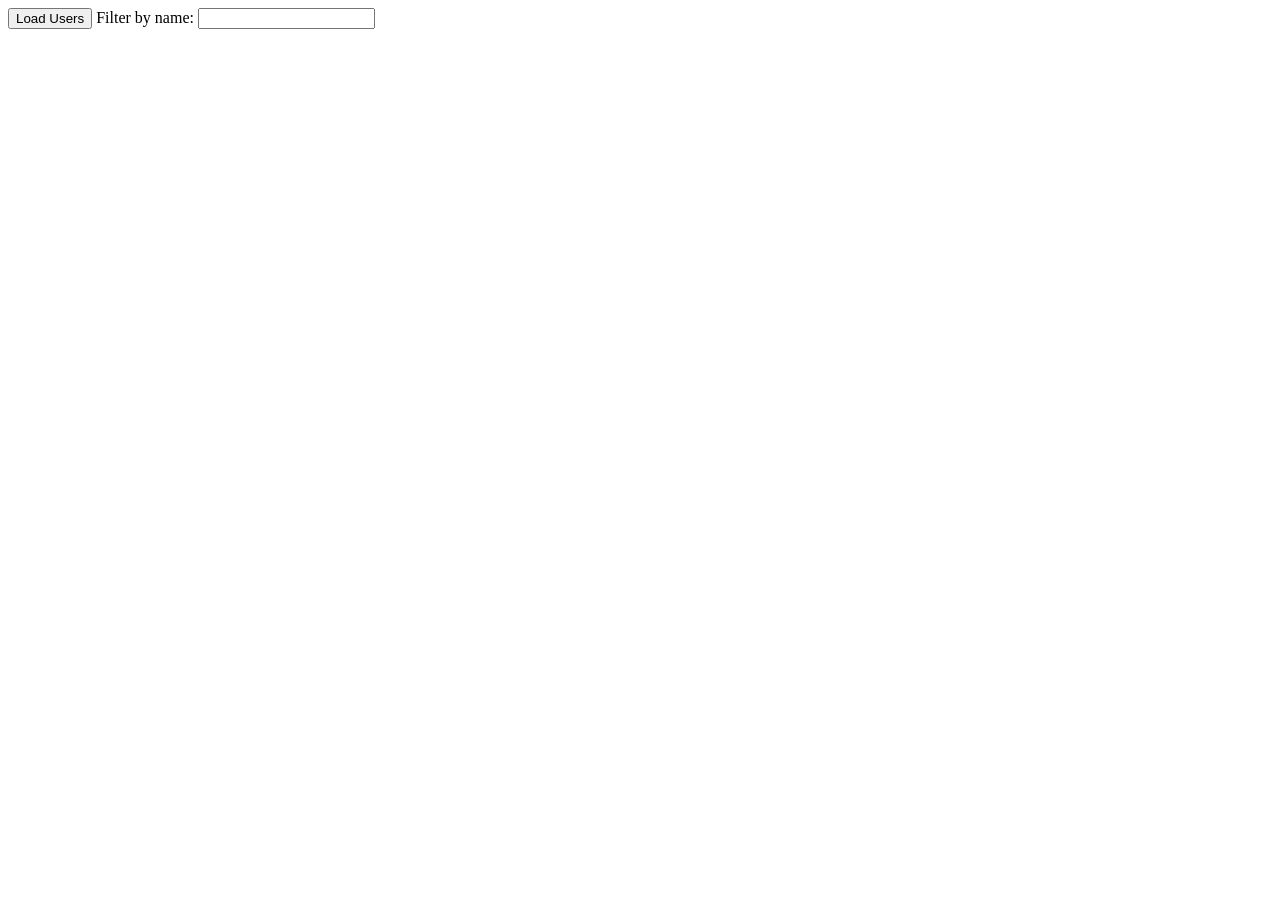
<file: index.html>
<!DOCTYPE html>
<html lang="en">
<head>
  <meta charset="UTF-8">
  <title>Notes Toolkit - Users</title>
  <script src="users.js" defer></script>
</head>
<body>
  <button id="load-users">Load Users</button>

  <label for="filter-input">Filter by name:</label>
  <input id="filter-input" type="text" />

  <p id="status"></p>

  <ul id="users-list"></ul>
</body>
</html>
</file>
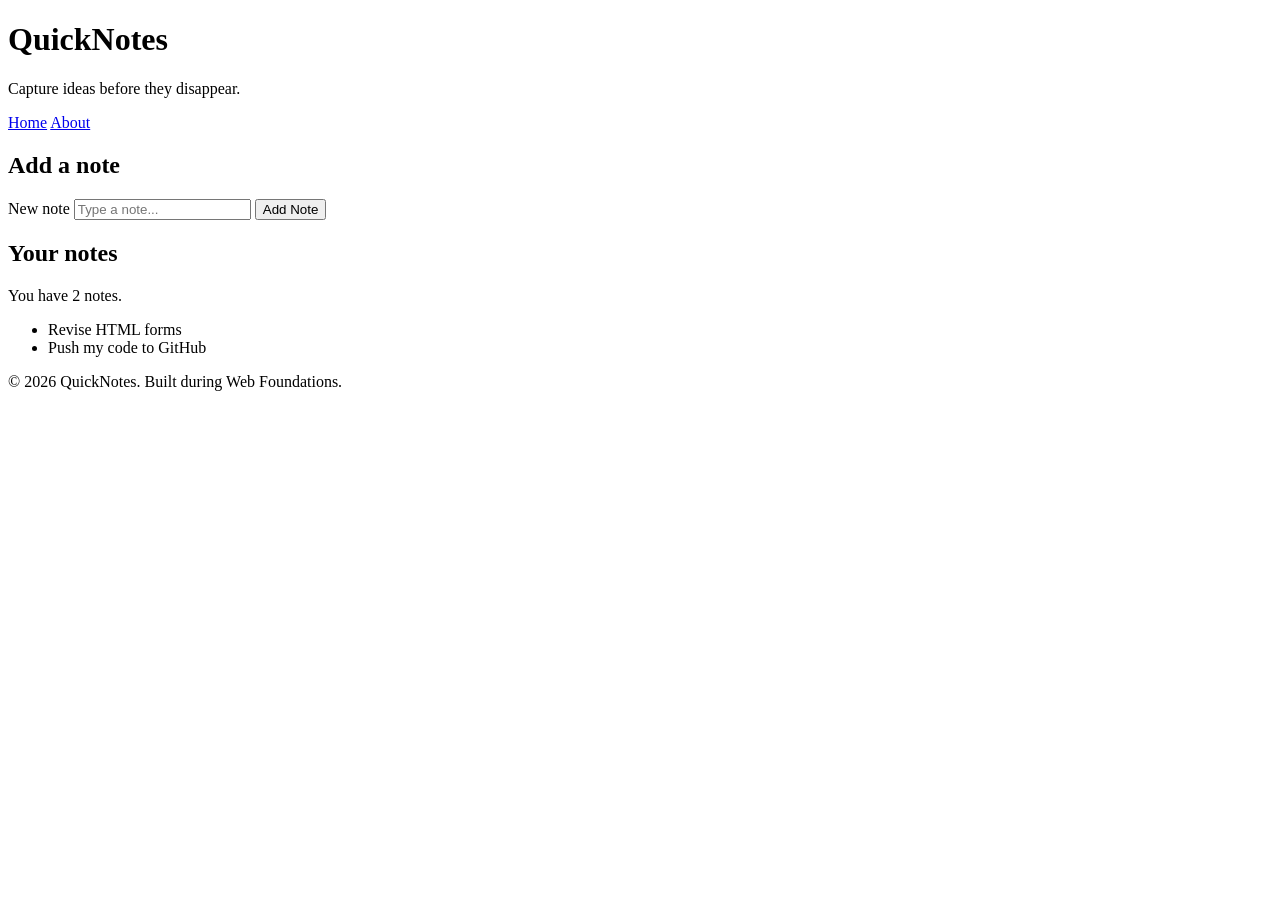
<file: day1/index.html>
<!DOCTYPE html>
<html lang="en">
  <head>
    <meta charset="UTF-8" />
    <meta name="viewport" content="width=device-width, initial-scale=1.0" />
    <title>QuickNotes</title>
  </head>
  <body>
    <header>
      <h1>QuickNotes</h1>
      <p>Capture ideas before they disappear.</p>
      <nav>
        <a href="index.html">Home</a>
        <a href="about.html">About</a>
      </nav>
    </header>
 
    <main>
      <section>
        <h2>Add a note</h2>
        <form id="note-form">
          <label for="note-input">New note</label>
          <input type="text" id="note-input" placeholder="Type a note..." />
          <button type="submit">Add Note</button>
        </form>
      </section>
 
      <section>
        <h2>Your notes</h2>
        <p id="note-count">You have 2 notes.</p>
        <ul id="notes-list">
          <li>Revise HTML forms</li>
          <li>Push my code to GitHub</li>
        </ul>
      </section>
    </main>
 
    <footer>
      <p>&copy; 2026 QuickNotes. Built during Web Foundations.</p>
    </footer>
  </body>
</html>
</file>
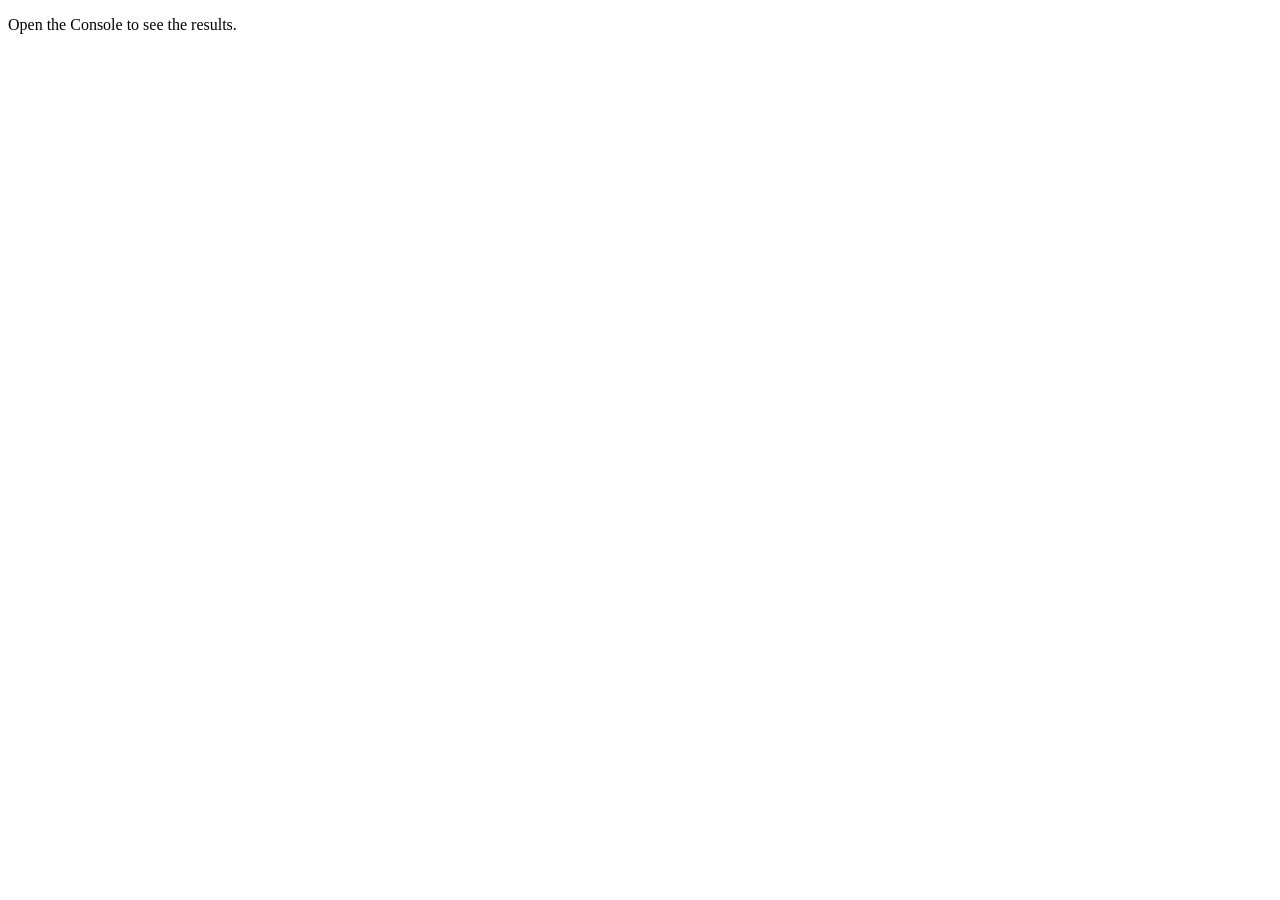
<file: day3/index.html>
<!DOCTYPE html>
<html lang="en">
  <head>
    <meta charset="UTF-8" />
    <title>Notes Toolkit</title>
    <script src="script.js" defer></script>
  </head>
  <body>
    <p>Open the Console to see the results.</p>
  </body>
</html>
</file>
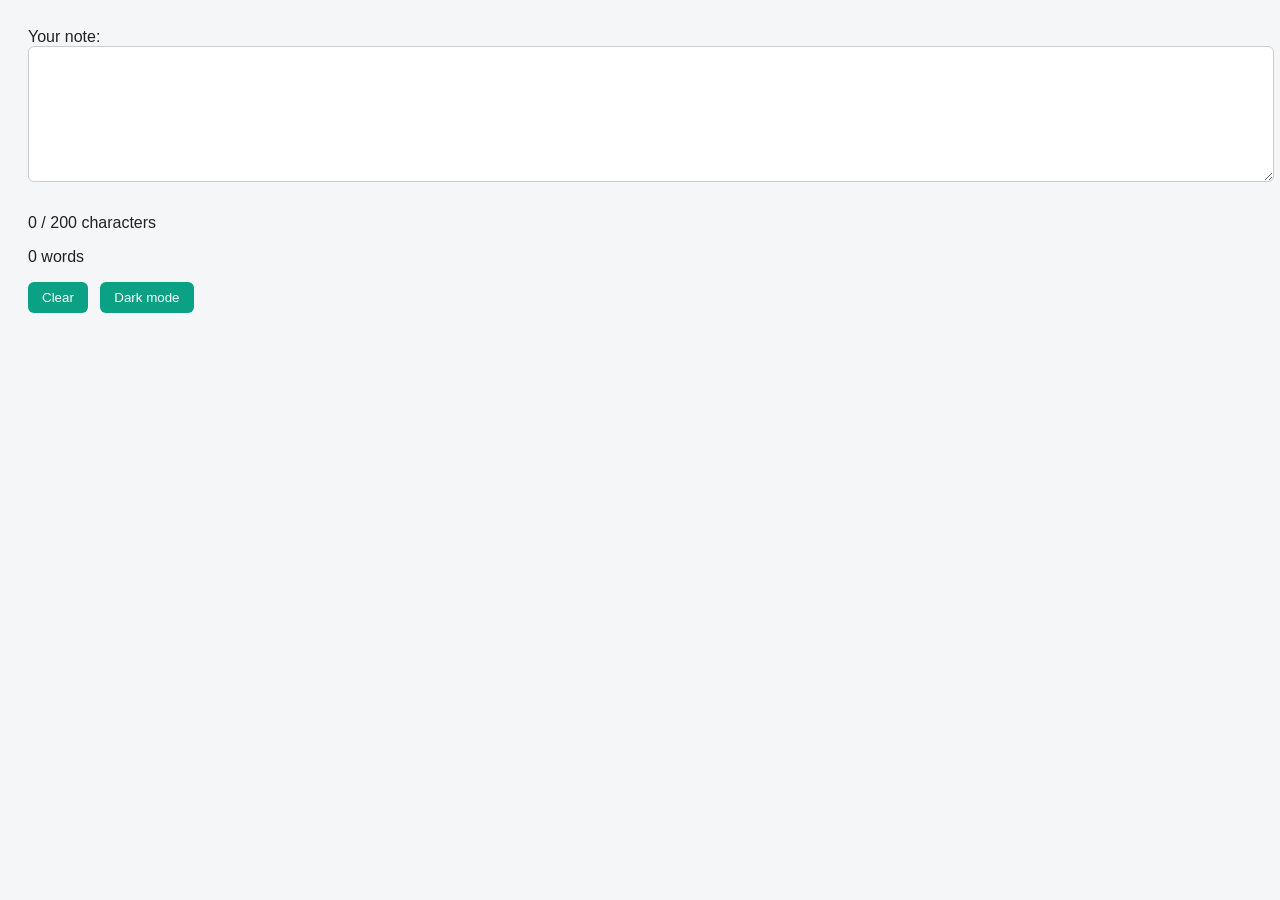
<file: day4/index.html>
<!DOCTYPE html>
<html lang="en">
<head>
  <meta charset="UTF-8">
  <title>Notes Toolkit</title>
  <link rel="stylesheet" href="style.css">
  <script src="script.js" defer></script>
</head>
<body>
  <label for="note-text">Your note:</label>
  <textarea id="note-text" rows="6" cols="40"></textarea>

  <p id="char-count">0 / 200 characters</p>
  <p id="word-count">0 words</p>

  <button id="clear-btn">Clear</button>
  <button id="theme-toggle">Dark mode</button>
</body>
</html>
</file>
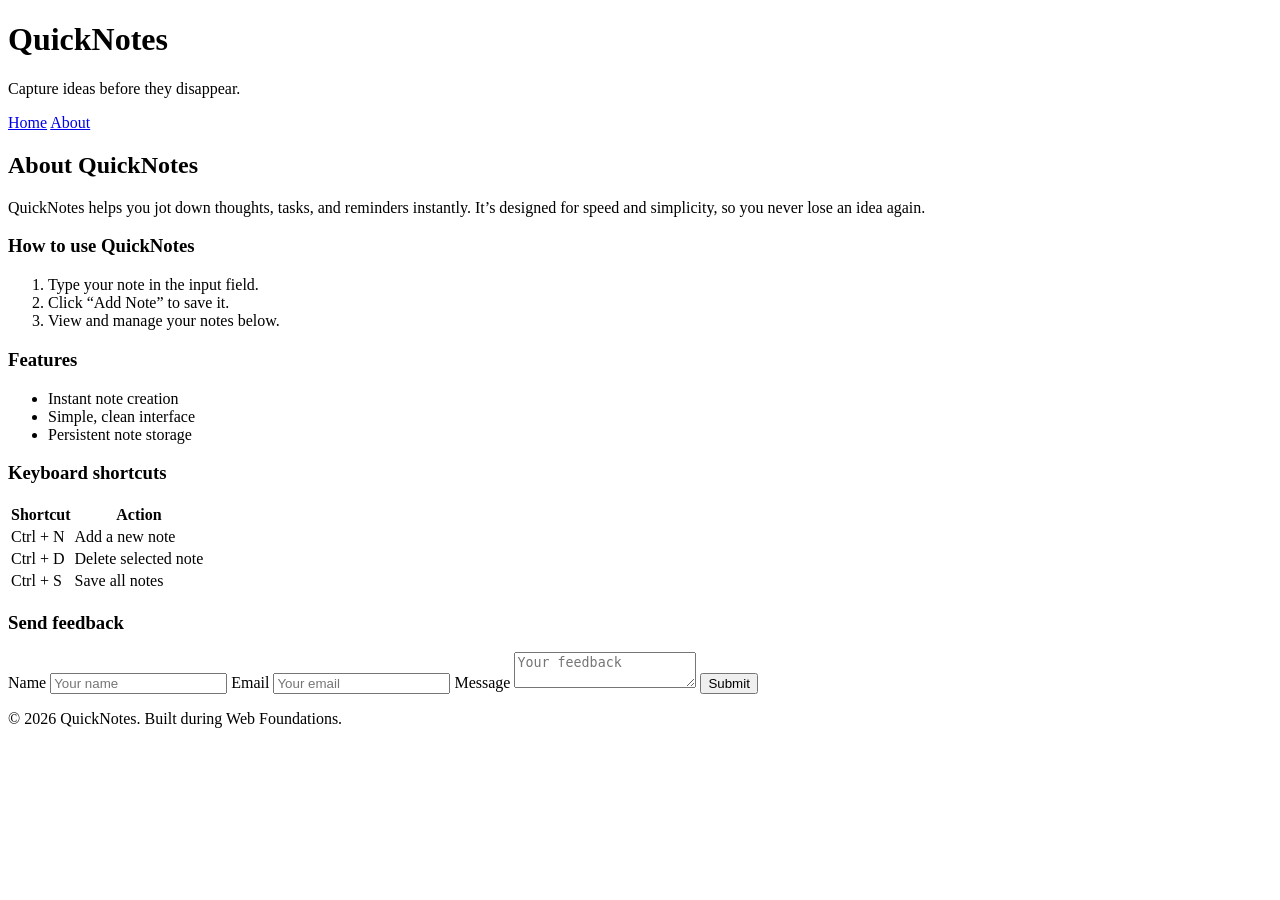
<file: day1/about.html>
<!DOCTYPE html>
<html lang="en">
  <head>
    <meta charset="UTF-8" />
    <meta name="viewport" content="width=device-width, initial-scale=1.0" />
    <title>About QuickNotes</title>
  </head>
  <body>
    <header>
      <h1>QuickNotes</h1>
      <p>Capture ideas before they disappear.</p>
      <nav>
        <a href="index.html">Home</a>
        <a href="about.html">About</a>
      </nav>
    </header>

    <main>
      <h2>About QuickNotes</h2>
      <p>QuickNotes helps you jot down thoughts, tasks, and reminders instantly. It’s designed for speed and simplicity, so you never lose an idea again.</p>

      <section>
        <h3>How to use QuickNotes</h3>
        <ol>
          <li>Type your note in the input field.</li>
          <li>Click “Add Note” to save it.</li>
          <li>View and manage your notes below.</li>
        </ol>
      </section>

      <section>
        <h3>Features</h3>
        <ul>
          <li>Instant note creation</li>
          <li>Simple, clean interface</li>
          <li>Persistent note storage</li>
        </ul>
      </section>

      <section>
        <h3>Keyboard shortcuts</h3>
        <table>
          <thead>
            <tr>
              <th>Shortcut</th>
              <th>Action</th>
            </tr>
          </thead>
          <tbody>
            <tr>
              <td>Ctrl + N</td>
              <td>Add a new note</td>
            </tr>
            <tr>
              <td>Ctrl + D</td>
              <td>Delete selected note</td>
            </tr>
            <tr>
              <td>Ctrl + S</td>
              <td>Save all notes</td>
            </tr>
          </tbody>
        </table>
      </section>

      <section>
        <h3>Send feedback</h3>
        <form id="feedback-form">
          <label for="name">Name</label>
          <input type="text" id="name" placeholder="Your name" />

          <label for="email">Email</label>
          <input type="email" id="email" placeholder="Your email" />

          <label for="message">Message</label>
          <textarea id="message" placeholder="Your feedback"></textarea>

          <button type="submit">Submit</button>
        </form>
      </section>
    </main>

    <footer>
      <p>&copy; 2026 QuickNotes. Built during Web Foundations.</p>
    </footer>
  </body>
</html>
</file>
<file: day4/style.css>
:root {
  --bg: #f4f6f8;
  --text: #222;
  --accent: #0ba184;
}

body {
  background-color: var(--bg);
  color: var(--text);
  font-family: "Segoe UI", Arial, sans-serif;
  padding: 20px;
}

button {
  background-color: var(--accent);
  color: white;
  border: none;
  padding: 8px 14px;
  border-radius: 6px;
  cursor: pointer;
  margin-right: 8px;
  transition: background-color 0.3s ease;
}

button:hover {
  background-color: #088a70;
}

textarea {
  width: 100%;
  padding: 10px;
  border-radius: 6px;
  border: 1px solid #ccc;
  font-size: 1rem;
  margin-bottom: 12px;
}

/* Dark theme */
body.dark {
  --bg: #222;
  --text: #f4f6f8;
  --accent: #e67e22;
}

/* Counter states */
.warning {
  color: orange;
}

.over {
  color: red;
  font-weight: bold;
}
</file>
